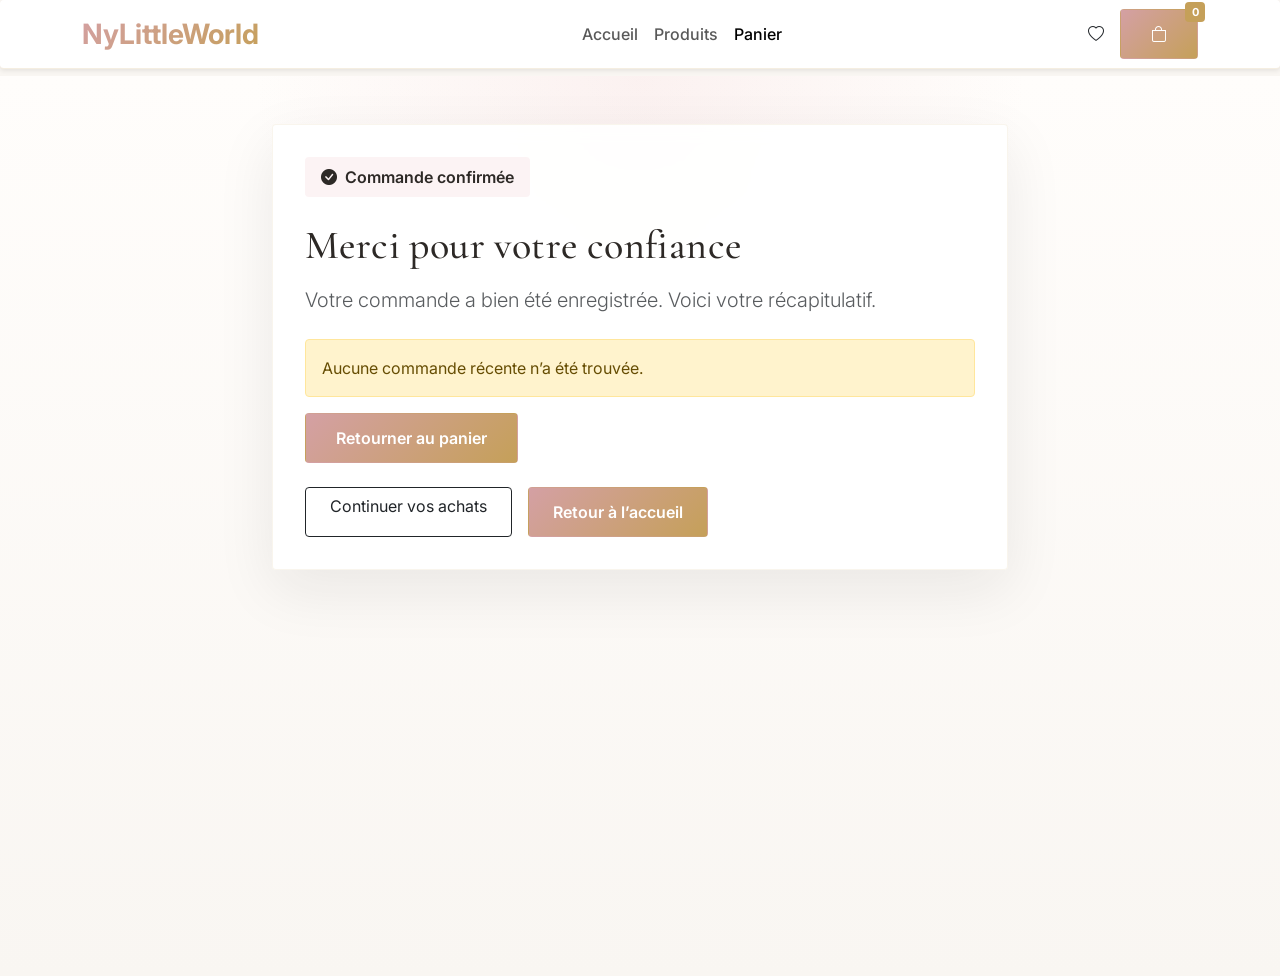
<file: confirmation.html>
<!DOCTYPE html>
<html lang="fr">
<head>
  <meta charset="UTF-8">
  <meta name="viewport" content="width=device-width, initial-scale=1.0">
  <title>Confirmation de commande</title>
  <link href="https://cdn.jsdelivr.net/npm/bootstrap@5.3.0/dist/css/bootstrap.min.css" rel="stylesheet">
  <link rel="stylesheet" href="https://cdn.jsdelivr.net/npm/bootstrap-icons@1.11.3/font/bootstrap-icons.min.css">
  <link rel="stylesheet" href="assets/css/style.css">
</head>
<body data-page="panier">
  <div data-navbar-root></div>
  <div class="confirmation-page">
    <div class="container py-5">
      <div class="row justify-content-center">
        <div class="col-lg-8">
          <div class="confirmation-card">
            <div class="confirmation-badge">
              <i class="bi bi-check-circle-fill me-2"></i>Commande confirmée
            </div>
            <h1 class="mt-4 mb-3">Merci pour votre confiance</h1>
            <p class="lead text-muted mb-4">Votre commande a bien été enregistrée. Voici votre récapitulatif.</p>

            <div id="confirmationContent"></div>

            <div class="d-flex flex-wrap gap-3 mt-4">
              <a href="products.html" class="btn btn-outline-dark rounded-pill px-4">Continuer vos achats</a>
              <a href="index.html" class="btn btn-gold rounded-pill px-4">Retour à l’accueil</a>
            </div>
          </div>
        </div>
      </div>
    </div>
  </div>

  <script src="assets/js/components.js"></script>
  <script src="assets/js/data.js"></script>
  <script src="assets/js/script.js"></script>
  <script src="https://cdn.jsdelivr.net/npm/bootstrap@5.3.0/dist/js/bootstrap.bundle.min.js"></script>
</body>
</html>
</file>
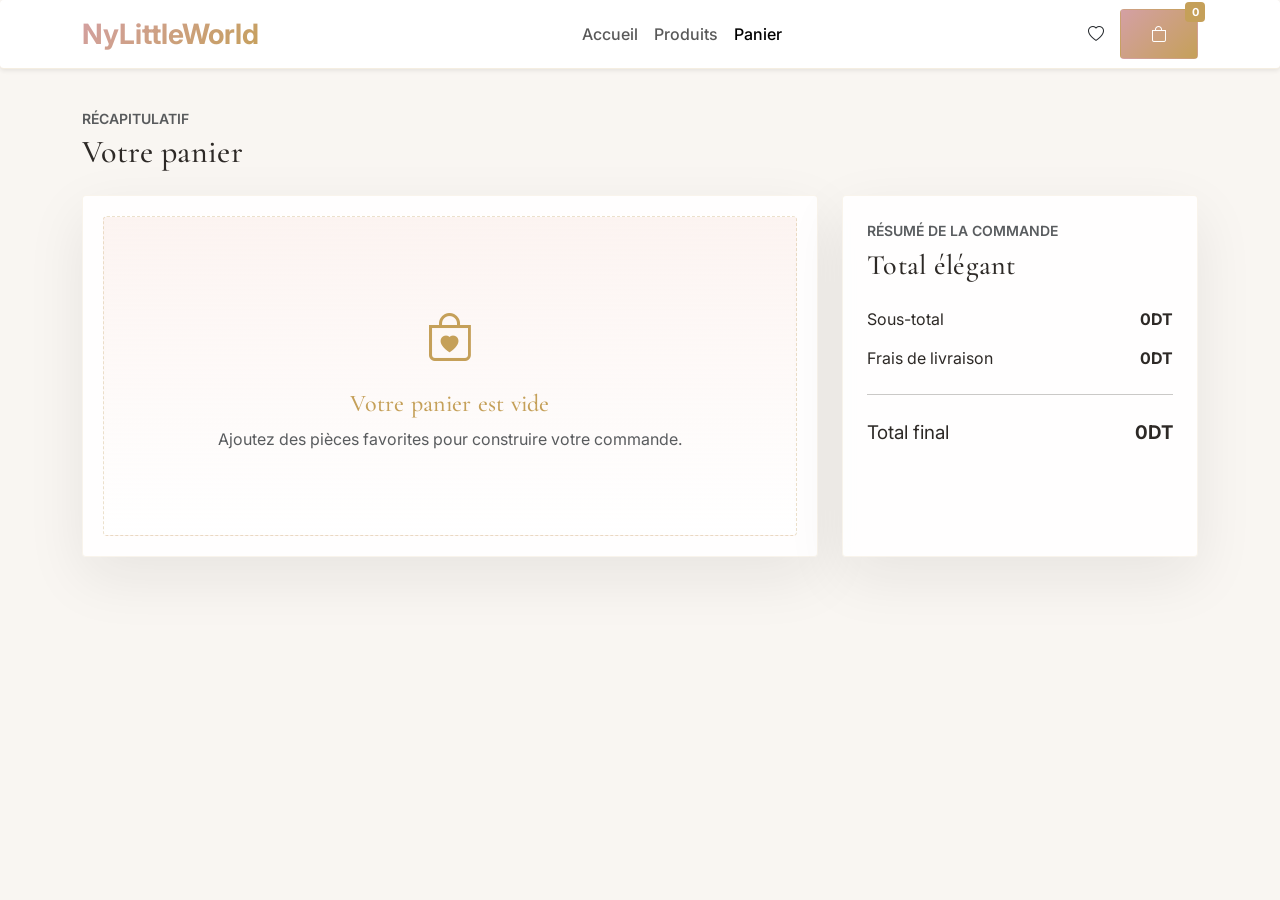
<file: panier.html>
<!DOCTYPE html>
<html lang="fr">
<head>
<meta charset="UTF-8">
<meta name="viewport" content="width=device-width, initial-scale=1.0">
<title>Panier</title>
<!-- Bootstrap CSS -->
<link href="https://cdn.jsdelivr.net/npm/bootstrap@5.3.0/dist/css/bootstrap.min.css" rel="stylesheet">
<link rel="stylesheet" href="https://cdn.jsdelivr.net/npm/bootstrap-icons@1.11.3/font/bootstrap-icons.min.css">
<link rel="stylesheet" href="assets/css/style.css">
</head>

<body data-page="panier">

<div data-navbar-root></div>

<div class="container page-section cart-page">
  <div class="d-flex flex-wrap align-items-end justify-content-between gap-3 mb-4">
    <div>
      <p class="text-uppercase text-muted small fw-semibold mb-1">Récapitulatif</p>
      <h2 class="mb-0">Votre panier</h2>
    </div>
  </div>

  <div class="row g-4">
    <div class="col-lg-8">
      <div class="cart-panel h-100">
        <div id="emptyCart" class="cart-empty-state d-none">
          <i class="bi bi-bag-heart"></i>
          <h4 class="mt-3 mb-2">Votre panier est vide</h4>
          <p class="mb-0 text-muted">Ajoutez des pièces favorites pour construire votre commande.</p>
        </div>
        <div id="cartItems"></div>
      </div>
    </div>

    <div class="col-lg-4">
      <aside class="summary-card h-100">
        <p class="text-uppercase text-muted small fw-semibold mb-2">Résumé de la commande</p>
        <h3 class="mb-4">Total élégant</h3>

        <div class="summary-line">
          <span>Sous-total</span>
          <strong id="cartSubtotal">0DT</strong>
        </div>
        <div class="summary-line">
          <span>Frais de livraison</span>
          <strong id="cartShipping">0DT</strong>
        </div>

        <hr class="my-4">

        <div class="summary-line summary-total mb-4">
          <span>Total final</span>
          <strong id="cartTotal">0DT</strong>
        </div>

        <div id="checkoutSection" class="checkout-section d-none">
          <hr class="my-4">
          <p class="text-uppercase text-muted small fw-semibold mb-3">Livraison</p>

          <form id="checkoutForm" novalidate>
            <div class="mb-3">
              <label for="fullName" class="form-label fw-semibold">Nom complet</label>
              <input type="text" id="fullName" class="form-control checkout-input" placeholder="Ex: Amira Ben Ali">
              <div class="field-error" id="fullNameError"></div>
            </div>

            <div class="mb-3">
              <label for="phone" class="form-label fw-semibold">Numéro de téléphone</label>
              <input type="tel" id="phone" class="form-control checkout-input" maxlength="8" inputmode="numeric" placeholder="8 chiffres">
              <div class="field-error" id="phoneError"></div>
            </div>

            <div class="mb-3">
              <label for="governorate" class="form-label fw-semibold">Gouvernorat</label>
              <select id="governorate" class="form-select checkout-input">
                <option value="">Choisir un gouvernorat</option>
                <option>Ariana</option>
                <option>Béja</option>
                <option>Ben Arous</option>
                <option>Bizerte</option>
                <option>Gabès</option>
                <option>Gafsa</option>
                <option>Jendouba</option>
                <option>Kairouan</option>
                <option>Kasserine</option>
                <option>Kébili</option>
                <option>Le Kef</option>
                <option>Mahdia</option>
                <option>Manouba</option>
                <option>Médenine</option>
                <option>Monastir</option>
                <option>Nabeul</option>
                <option>Sfax</option>
                <option>Sidi Bouzid</option>
                <option>Siliana</option>
                <option>Sousse</option>
                <option>Tataouine</option>
                <option>Tozeur</option>
                <option>Tunis</option>
                <option>Zaghouan</option>
              </select>
              <div class="field-error" id="governorateError"></div>
            </div>

            <div class="mb-4">
              <label for="address" class="form-label fw-semibold">Adresse précise</label>
              <textarea id="address" class="form-control checkout-input" rows="3" placeholder="Rue, numéro, étage, code postal..."></textarea>
              <div class="field-error" id="addressError"></div>
            </div>

            <button type="submit" id="checkoutSubmitBtn" class="btn btn-gold w-100 btn-lg" disabled>
              <i class="bi bi-shield-check me-2"></i>Valider la commande
            </button>
          </form>
        </div>
      </aside>
    </div>
  </div>
</div>

<script src="assets/js/components.js"></script>
<script src="assets/js/data.js"></script>
<script src="assets/js/script.js"></script>
<script src="https://cdn.jsdelivr.net/npm/bootstrap@5.3.0/dist/js/bootstrap.bundle.min.js"></script>
</body>
</html>
</file>
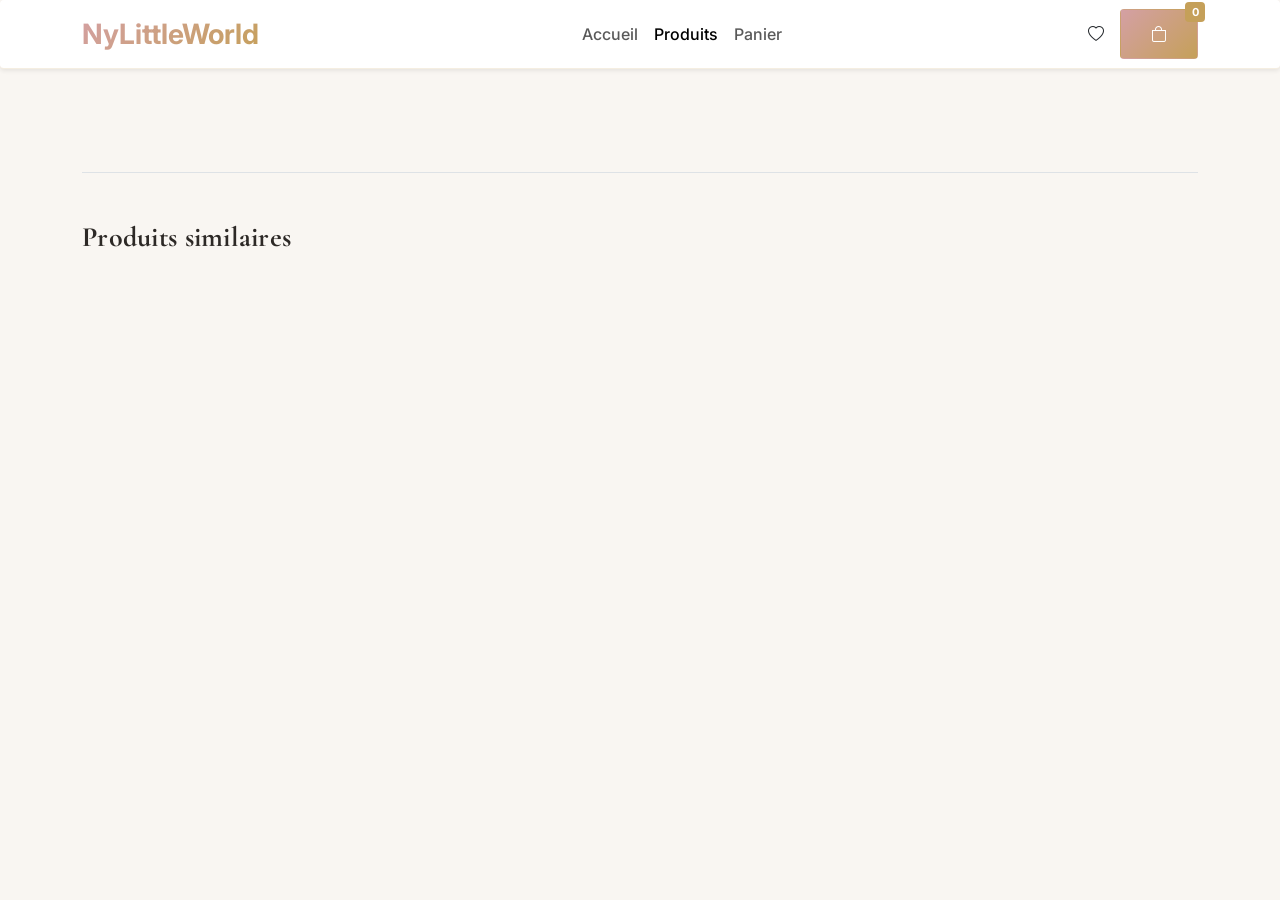
<file: product-detail.html>
<!DOCTYPE html>
<html lang="fr">
<head>
  <meta charset="UTF-8">
  <meta name="viewport" content="width=device-width, initial-scale=1.0">
  <title>Détails du Produit - NyLittleWorld</title>
  <link href="https://cdn.jsdelivr.net/npm/bootstrap@5.3.0/dist/css/bootstrap.min.css" rel="stylesheet">
  <link rel="stylesheet" href="https://cdn.jsdelivr.net/npm/bootstrap-icons@1.11.3/font/bootstrap-icons.min.css">
  <link rel="stylesheet" href="assets/css/style.css">
</head>
<body data-page="products">

<div data-navbar-root></div>

<main class="container mt-5 pt-5">
  <div class="row g-5" id="productDetailContainer">
    </div>

  <div class="mt-5 pt-5 border-top">
    <h3 class="fw-bold mb-4">Produits similaires</h3>
    <div class="row" id="relatedProductsContainer"></div>
  </div>
</main>

<script src="assets/js/components.js"></script>
<script src="assets/js/data.js"></script>
<script src="assets/js/script.js"></script>
<script src="https://cdn.jsdelivr.net/npm/bootstrap@5.3.0/dist/js/bootstrap.bundle.min.js"></script>
</body>
</html>
</file>
<file: assets/css/style.css>
@import url('https://fonts.googleapis.com/css2?family=Cormorant+Garamond:wght@500;600;700&family=Inter:wght@400;500;600;700;800&display=swap');

:root {
  --primary: #d4a0a4;
  --accent: #c5a059;
  --dark: #2d2926;
  --bg-creme: #f9f6f2;
  --primary-dark: #bf8e92;
  --secondary: var(--bg-creme);
  --light: #ffffff;
  --gold: var(--accent);
}

* {
  margin: 0;
  padding: 0;
  box-sizing: border-box;
}

body {
  font-family: 'Inter', -apple-system, BlinkMacSystemFont, 'Segoe UI', sans-serif;
  background: var(--bg-creme);
  color: var(--dark);
  padding-top: 76px;
}

.btn,
.form-control,
.form-select,
.input-group .btn,
.input-group .form-control,
.card,
.alert,
.toast-custom,
.summary-card,
.cart-panel,
.confirmation-card,
.order-summary-block,
.confirmation-item,
.cart-thumb,
.cart-table-wrap,
.cart-empty-state,
.checkout-input,
.navbar,
.footer,
.hero,
.card-product,
.heart,
.btn-gold,
.btn-outline-gold,
.social-icons a,
.confirmation-badge,
.cart-badge,
.quantity-control,
.quantity-control .btn {
  border-radius: 4px;
}

.rounded,
.rounded-1,
.rounded-2,
.rounded-3,
.rounded-4,
.rounded-5,
.rounded-pill,
.rounded-circle {
  border-radius: 4px !important;
}

/* NAVBAR */
.navbar {
  background: rgba(255, 246, 240, 0.72);
  backdrop-filter: blur(22px) saturate(140%);
  -webkit-backdrop-filter: blur(22px) saturate(140%);
  border-bottom: 1px solid rgba(197, 160, 89, 0.18);
  box-shadow: 0 12px 30px rgba(45, 41, 38, 0.06);
}

.navbar-brand {
  background: linear-gradient(135deg, var(--primary), var(--accent));
  -webkit-background-clip: text;
  background-clip: text;
  color: transparent !important;
}

.nav-link {
  font-weight: 500;
  transition: color 0.3s ease, opacity 0.3s ease;
}

.nav-link:hover {
  color: var(--accent) !important;
}

/* HERO PREMIUM */
.hero {
  min-height: 80vh;
  display: flex;
  align-items: center;
  text-align: center;
  background: linear-gradient(135deg, #edc2c2 0%, #f7d7cd 100%);
  position: relative;
  overflow: hidden;
}

.hero::before {
  content: "✨";
  position: absolute;
  font-size: 300px;
  opacity: 0.05;
  bottom: -50px;
  right: -50px;
}

.hero h1 {
  font-size: 3.5rem;
  font-weight: 800;
  background: linear-gradient(135deg, var(--dark), var(--gold));
  -webkit-background-clip: text;
  background-clip: text;
  color: transparent;
}

@media (max-width: 768px) {
  .hero h1 {
    font-size: 2rem;
  }
}

.hero p {
  color: #777;
  font-size: 1.2rem;
}

.page-section {
  padding-top: 2rem;
  padding-bottom: 2rem;
}

/* BOUTONS */
.btn-gold {
  background: linear-gradient(135deg, var(--primary), var(--accent));
  border: 1px solid transparent;
  border-radius: 4px;
  padding: 12px 30px;
  color: white;
  font-weight: 600;
  transition: transform 0.3s ease, box-shadow 0.3s ease, background 0.3s ease;
}

.btn-gold:hover {
  transform: translateY(-2px);
  box-shadow: 0 14px 30px rgba(45, 41, 38, 0.16);
  color: white;
}

.btn-outline-gold {
  border: 1px solid rgba(197, 160, 89, 0.8);
  background: transparent;
  border-radius: 4px;
  padding: 10px 25px;
  color: var(--dark);
  font-weight: 500;
  transition: transform 0.3s ease, background 0.3s ease, color 0.3s ease;
}

.btn-outline-gold:hover {
  background: var(--accent);
  color: white;
  transform: translateY(-2px);
}

/* CARD PRODUIT */
.card-product {
  background: white;
  border: none;
  border-radius: 4px;
  overflow: hidden;
  transition: transform 0.45s ease, box-shadow 0.45s ease;
  position: relative;
  box-shadow: none;
}

.card-product:hover {
  transform: translateY(-6px);
  box-shadow: 0 18px 34px rgba(45, 41, 38, 0.08);
}

.card-product img {
  width: 100%;
  height: 280px;
  object-fit: cover;
  transition: transform 0.6s ease;
}

.card-product:hover img {
  transform: scale(1.05);
}

/* Badge favori */
.heart {
  position: absolute;
  top: 15px;
  right: 15px;
  font-size: 20px;
  cursor: pointer;
  color: rgba(45, 41, 38, 0.35);
  background: white;
  width: 40px;
  height: 40px;
  display: flex;
  align-items: center;
  justify-content: center;
  transition: transform 0.25s ease, color 0.25s ease, background 0.25s ease;
  z-index: 10;
}

.heart:hover {
  transform: scale(1.03);
}

.heart.active {
  color: var(--accent);
}

.card-product .btn i,
.heart i,
.nav-link i,
.footer i {
  color: inherit;
}

.card-product .btn-outline-dark,
.card-product .btn-gold {
  border-radius: 4px;
}

.card-product .btn-outline-dark {
  border-color: rgba(45, 41, 38, 0.18);
  color: var(--dark);
}

.card-product .btn-outline-dark:hover {
  background: rgba(197, 160, 89, 0.08);
  border-color: var(--accent);
  color: var(--dark);
}

.card-product .btn-gold {
  background: var(--dark);
}

.card-product .btn-gold:hover {
  background: #1f1a17;
}

/* Prix */
.price {
  font-weight: bold;
  font-size: 1.3rem;
  color: var(--accent);
}

/* Badge panier */
.cart-badge {
  position: absolute;
  top: -8px;
  right: -8px;
  background: var(--accent);
  color: white;
  width: 20px;
  height: 20px;
  font-size: 11px;
  display: flex;
  align-items: center;
  justify-content: center;
  font-weight: bold;
}

.cart-vibrate {
  animation: cartVibrate 0.45s ease-in-out;
}

@keyframes cartVibrate {
  0% { transform: translateX(0); }
  20% { transform: translateX(-2px) rotate(-1deg); }
  40% { transform: translateX(2px) rotate(1deg); }
  60% { transform: translateX(-2px) rotate(-1deg); }
  80% { transform: translateX(2px) rotate(1deg); }
  100% { transform: translateX(0); }
}

/* FOOTER */
.footer {
  background: var(--dark);
  padding: 72px 0 34px;
  margin-top: 60px;
  color: #d6d0c9;
}

.footer h5,
.footer h6 {
  color: var(--accent);
  text-transform: uppercase;
  letter-spacing: 0.16em;
  font-size: 0.82rem;
  margin-bottom: 1rem;
}

.footer p,
.footer li,
.footer a,
.footer .text-muted {
  color: #d6d0c9 !important;
}

.footer a:hover {
  color: var(--accent) !important;
}

.social-icons a {
  display: inline-flex;
  align-items: center;
  justify-content: center;
  width: 40px;
  height: 40px;
  background: rgba(197, 160, 89, 0.12);
  margin-right: 10px;
  color: var(--accent);
  transition: transform 0.3s ease, background 0.3s ease, color 0.3s ease;
}

.social-icons a:hover {
  background: var(--accent);
  color: var(--dark);
  transform: translateY(-2px);
}

/* TOAST */
.toast-custom {
  position: fixed;
  bottom: 30px;
  right: 30px;
  background: linear-gradient(135deg, var(--dark), #3b3530);
  color: white;
  padding: 15px 25px;
  opacity: 0;
  visibility: hidden;
  transition: all 0.3s ease;
  z-index: 1000;
  display: flex;
  align-items: center;
  gap: 10px;
  box-shadow: 0 10px 30px rgba(0,0,0,0.2);
}

.toast-custom.show {
  opacity: 1;
  visibility: visible;
}

/* Cart items */
.cart-items-container {
  background: white;
  border-radius: 4px;
  padding: 20px;
}

.cart-panel,
.summary-card {
  background: rgba(255, 255, 255, 0.88);
  border: 1px solid rgba(201, 169, 110, 0.12);
  border-radius: 4px;
  box-shadow: 0 20px 60px rgba(31, 31, 31, 0.08);
  backdrop-filter: blur(8px);
}

.cart-panel {
  padding: 1.25rem;
}

.summary-card {
  padding: 1.5rem;
  position: sticky;
  top: 98px;
}

.cart-empty-state {
  min-height: 320px;
  border: 1px dashed rgba(201, 169, 110, 0.35);
  border-radius: 4px;
  display: flex;
  flex-direction: column;
  align-items: center;
  justify-content: center;
  text-align: center;
  color: var(--gold);
  background: linear-gradient(180deg, rgba(249, 230, 224, 0.45), rgba(255, 255, 255, 0.7));
}

.cart-empty-state i {
  font-size: 3rem;
}

.cart-table-wrap {
  overflow: hidden;
  border-radius: 4px;
}

.cart-table thead th {
  font-size: 0.78rem;
  text-transform: uppercase;
  letter-spacing: 0.08em;
  color: #8f8a86;
  border-bottom: 1px solid rgba(0, 0, 0, 0.06);
}

.cart-table tbody tr {
  border-bottom: 1px solid rgba(0, 0, 0, 0.05);
}

.cart-table tbody tr:last-child {
  border-bottom: none;
}

.cart-thumb {
  width: 72px;
  height: 72px;
  object-fit: cover;
  border-radius: 4px;
  box-shadow: 0 8px 18px rgba(0, 0, 0, 0.08);
  flex-shrink: 0;
}

.quantity-control {
  display: inline-flex;
  align-items: center;
  gap: 0.75rem;
  padding: 0.35rem 0.55rem;
  border: 1px solid rgba(201, 169, 110, 0.22);
  border-radius: 4px;
  background: rgba(253, 246, 243, 0.7);
}

.quantity-control .btn {
  width: 30px;
  height: 30px;
  display: inline-flex;
  align-items: center;
  justify-content: center;
  padding: 0;
  border-radius: 50%;
}

.summary-line {
  display: flex;
  justify-content: space-between;
  align-items: center;
  margin-bottom: 0.95rem;
  font-size: 1rem;
}

.summary-total {
  font-size: 1.18rem;
}

.summary-card h3,
.hero h1,
h1, h2, h3, h4 {
  font-family: 'Cormorant Garamond', Georgia, serif;
  letter-spacing: 0.01em;
}

.checkout-section {
  margin-top: 0.5rem;
}

.checkout-input {
  border-radius: 4px;
  border: 1px solid rgba(201, 169, 110, 0.22);
  background: rgba(253, 246, 243, 0.85);
  padding: 0.75rem 1rem;
}

.checkout-input:focus {
  box-shadow: 0 0 0 0.2rem rgba(232, 180, 184, 0.2);
  border-color: var(--primary);
  background: #fff;
}

.field-error {
  min-height: 1.1rem;
  margin-top: 0.35rem;
  font-size: 0.85rem;
  color: #b02a37;
}

.checkout-input.is-invalid {
  border-color: #dc3545;
  background-image: none;
}

.confirmation-page {
  min-height: 100vh;
  background:
    radial-gradient(circle at top, rgba(232, 180, 184, 0.16), transparent 35%),
    linear-gradient(180deg, #fffdfb 0%, var(--secondary) 100%);
}

.confirmation-card {
  background: rgba(255, 255, 255, 0.92);
  border: 1px solid rgba(201, 169, 110, 0.12);
  border-radius: 4px;
  padding: 2rem;
  box-shadow: 0 20px 60px rgba(31, 31, 31, 0.08);
  backdrop-filter: blur(8px);
}

.confirmation-badge {
  display: inline-flex;
  align-items: center;
  padding: 0.5rem 1rem;
  border-radius: 4px;
  background: rgba(232, 180, 184, 0.16);
  color: var(--dark);
  font-weight: 600;
}

.order-summary-grid {
  display: grid;
  grid-template-columns: repeat(3, minmax(0, 1fr));
  gap: 1rem;
}

.order-summary-block {
  background: rgba(253, 246, 243, 0.9);
  border: 1px solid rgba(201, 169, 110, 0.12);
  border-radius: 4px;
  padding: 1rem;
}

.confirmation-items {
  display: grid;
  gap: 0.85rem;
}

.confirmation-item {
  display: flex;
  align-items: center;
  gap: 1rem;
  padding: 0.85rem 1rem;
  border-radius: 4px;
  background: rgba(255, 255, 255, 0.75);
  border: 1px solid rgba(0, 0, 0, 0.05);
}

.confirmation-item img {
  width: 54px;
  height: 54px;
  border-radius: 4px;
  object-fit: cover;
  flex-shrink: 0;
}

.checkout-section .btn:disabled {
  opacity: 0.6;
  cursor: not-allowed;
}

.navbar-toggler {
  border: none;
}

@media (max-width: 992px) {
  .order-summary-grid {
    grid-template-columns: 1fr;
  }
}

.navbar-toggler:focus {
  box-shadow: none;
}

.cart-item {
  display: flex;
  justify-content: space-between;
  align-items: center;
  padding: 15px 0;
  border-bottom: 1px solid #eee;
}

.cart-item:last-child {
  border-bottom: none;
}

/* Smooth scroll */
html {
  scroll-behavior: smooth;
}
</file>
